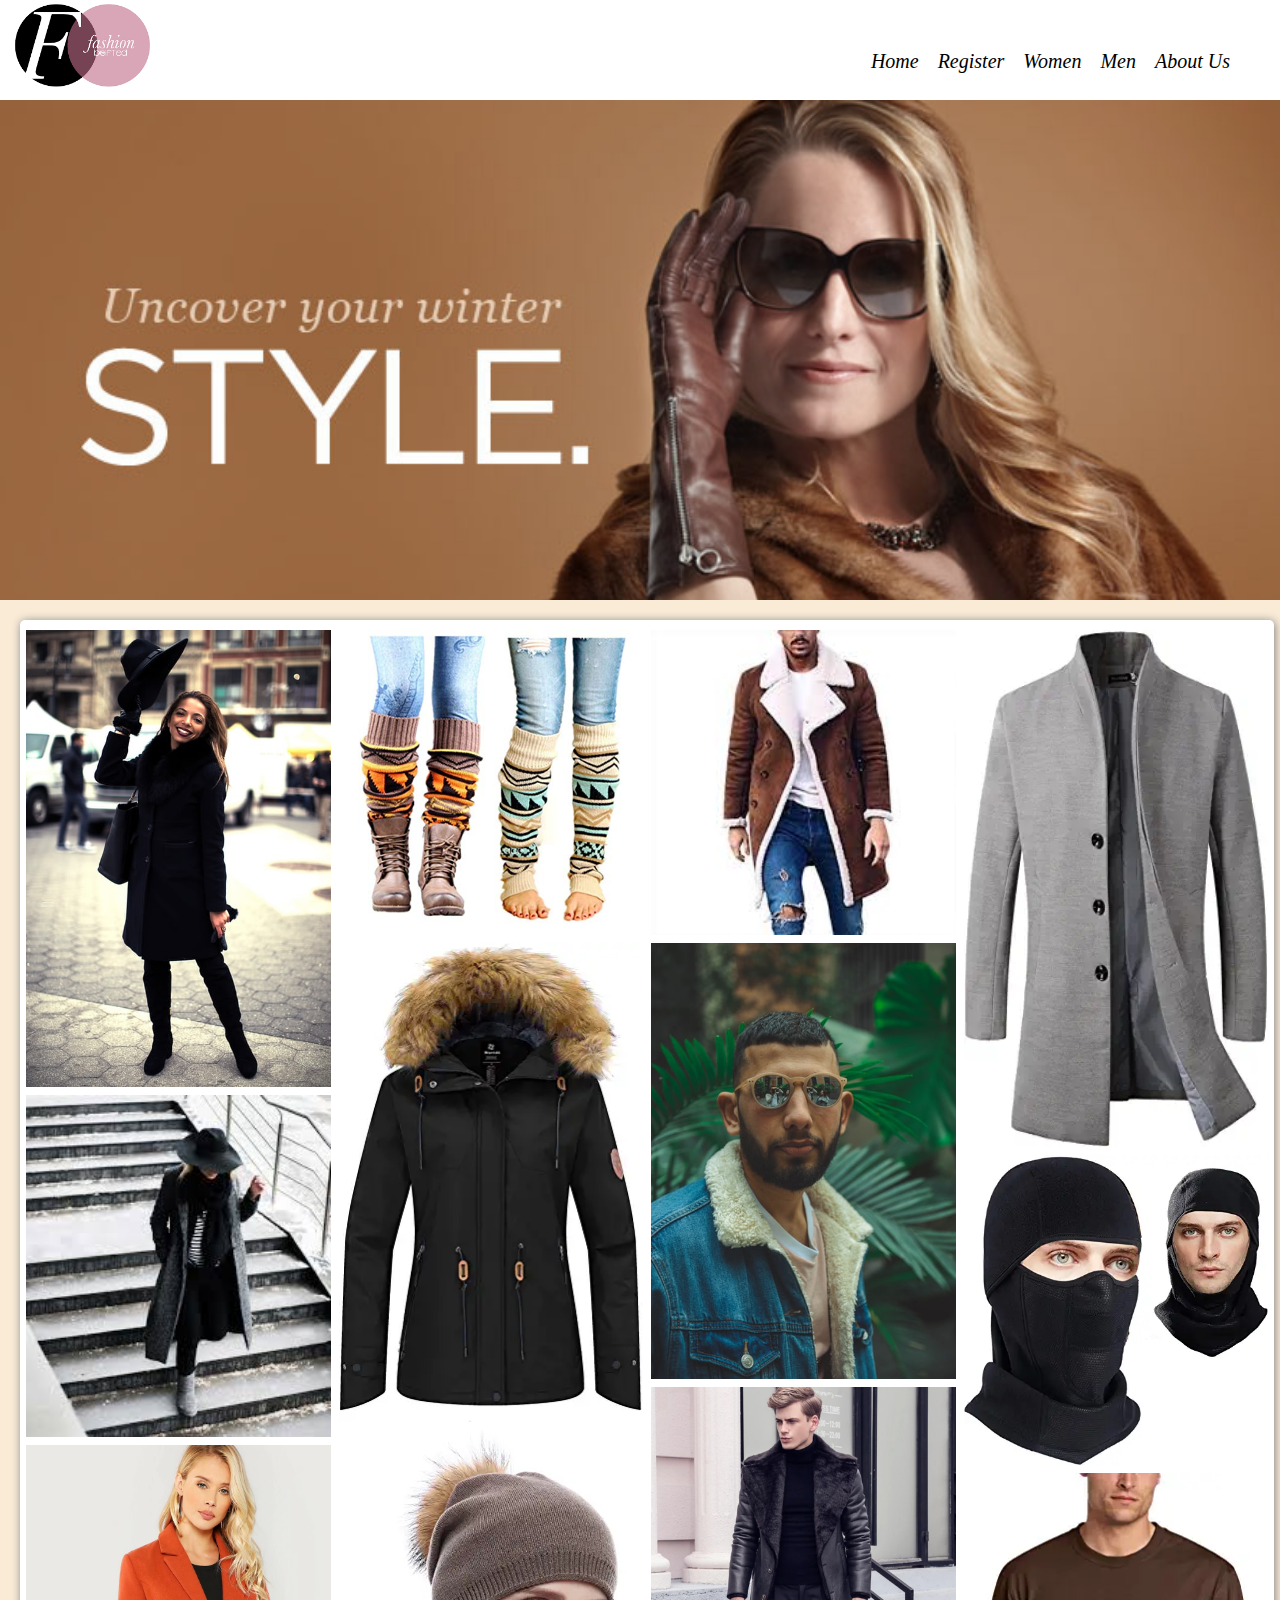
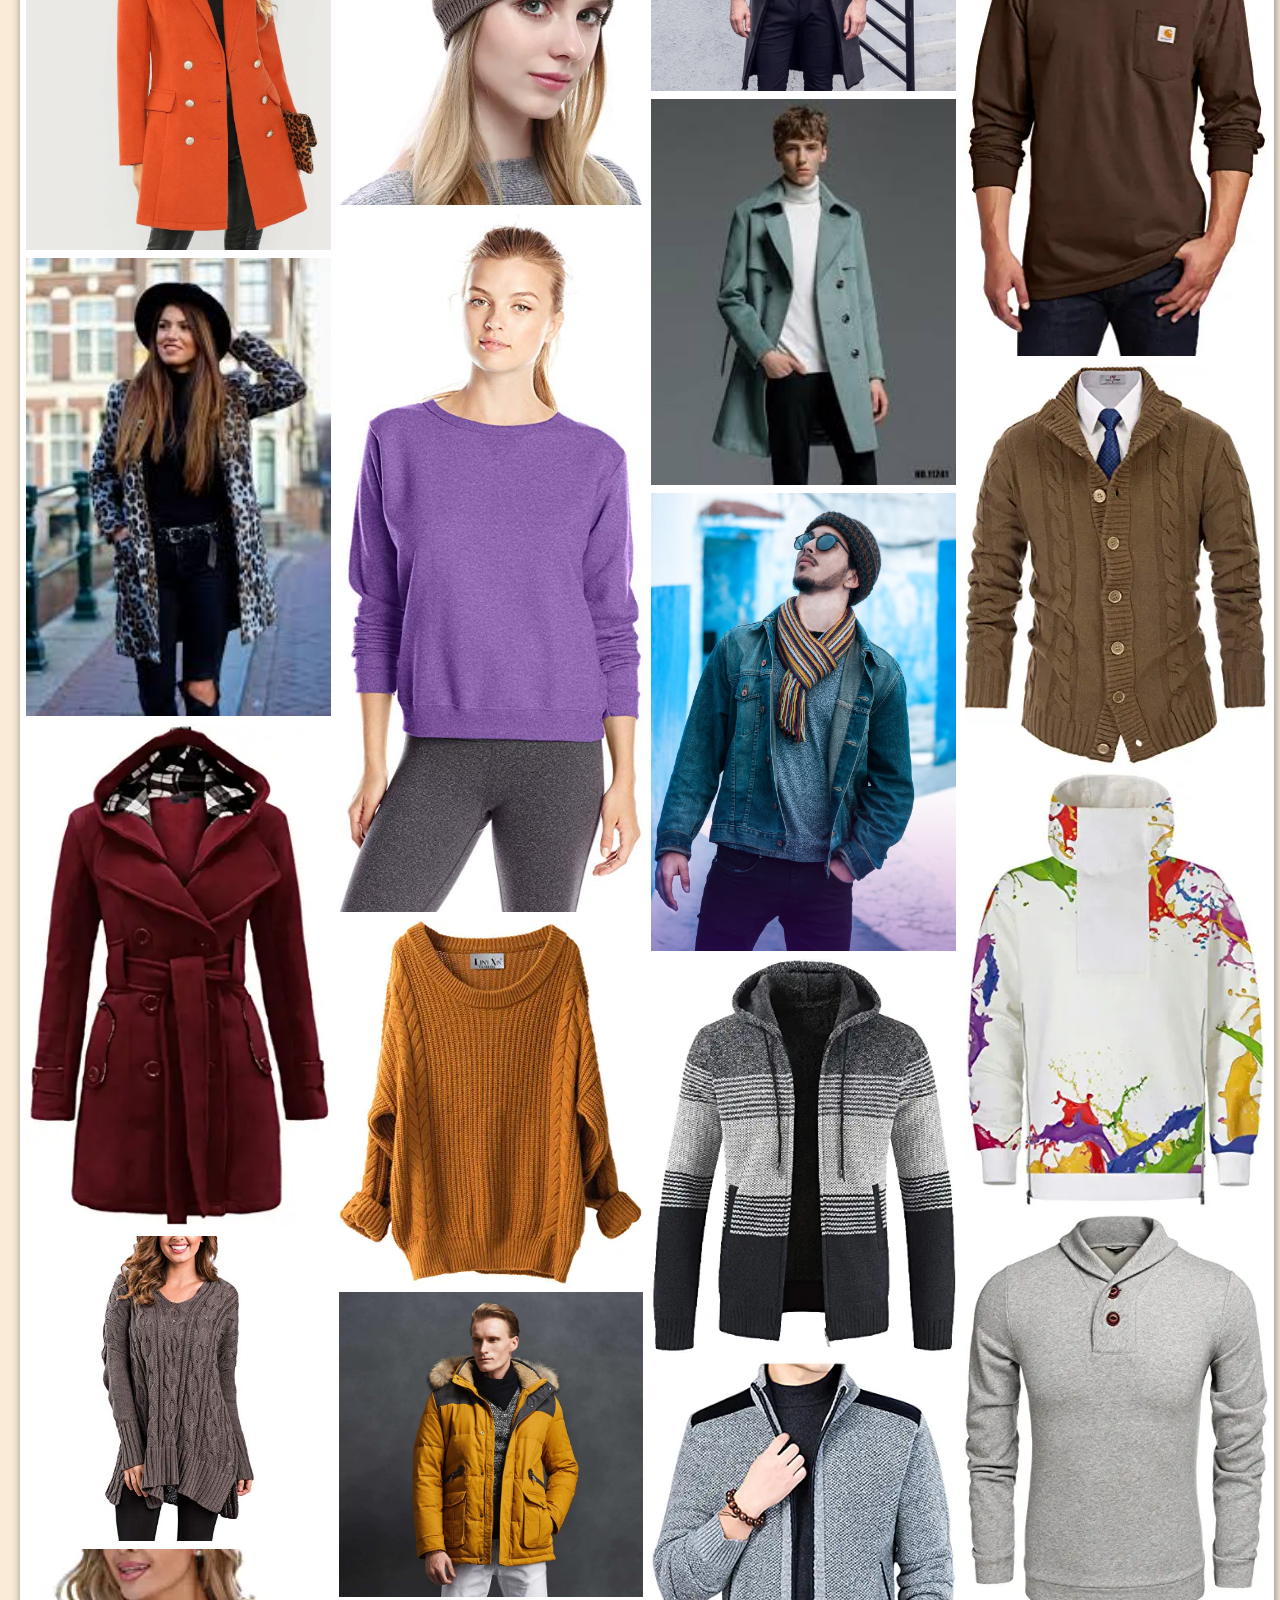
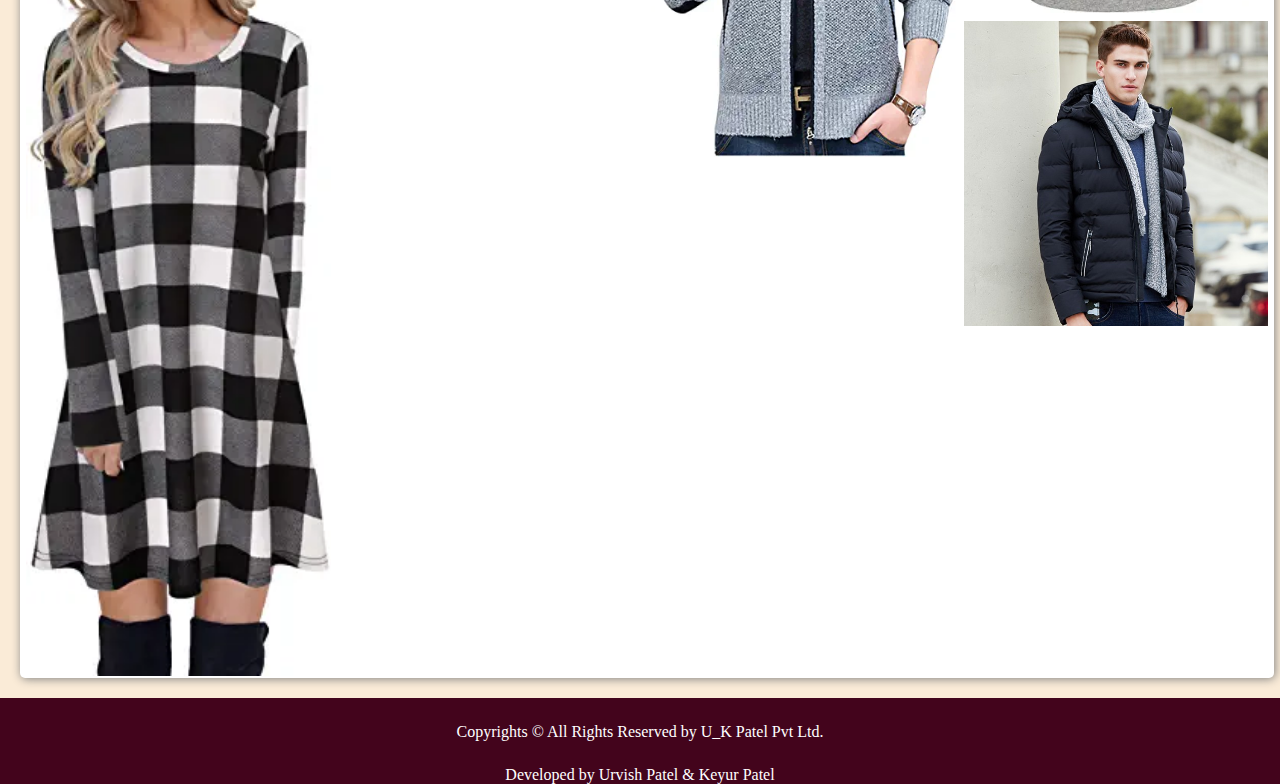
<file: project/index.html>
<!DOCTYPE html>
<html lang="en">

<head>
    <meta charset="UTF-8">
    <meta name="viewport" content="width=device-width,initial-scale=1.0">
    <title>Fashion Trends</title>
    <link rel="stylesheet" href="css/index.css">
    <link rel="stylesheet" href="css/header.css">
    <link rel="stylesheet" href="https://cdnjs.cloudflare.com/ajax/libs/font-awesome/4.7.0/css/font-awesome.min.css">
    <script>
        function myFunction() {
            var x = document.getElementById("navmenu");
            var y = document.getElementById("nav");
            if (x.className === "topnav") {
                x.className += " responsive";
                y.style.visibility = "visible";
            } else {
                x.className = "topnav";
                y.style.visibility = "hidden";
            }
        }
    </script>
</head>

<body>
    <header>
        <div class="headerbar">
            <div id="icon"></div>
            <div id="navmenu" class="topnav">
                <a class="nav" href="index.html"><label>Home</label></a>
                <a class="nav" href="register.html"><label>Register</label></a>
                <a class="nav" href="women.html"><label>Women</label></a>
                <a class="nav" href=men.html><label>Men</label></a>
                <a class="nav" href="aboutus.html"><label>About Us</label></a>
                <a href="javascript:void(0);" class="icon" onclick="myFunction()">
                    <i class="fa fa-bars"></i>
                </a>
            </div>
        </div>
    </header>
    <div class="headerbackground"></div>
    <!-- Photo Grid -->
    <div class="row">
        <div class="column">
            <img src="assets/images/women_pic11.jpg" style="width:100%">
            <img src="assets/images/women_black_coat.jpg" style="width:100%">
            <img src="assets/images/women_orange_coat_winter.jpg" style="width:100%">
            <img src="assets/images/women_tigerprint_coat.jpg" style="width:100%">
            <img src="assets/images/women_pic5.jpg" style="width:100%">
            <img src="assets/images/women_pic5a.jpg" style="width:100%">
            <img src="assets/images/women_pic6.jpg" style="width:100%">
        </div>
        <div class="column">
            <img src="assets/images/women_pic6a.jpg" style="width:100%">
            <img src="assets/images/women_pic1.jpg" style="width:100%">
            <img src="assets/images/women_pic2.jpg" style="width:100%">
            <img src="assets/images/women_pic3.jpg" style="width:100%">
            <img src="assets/images/women_pic4.jpg" style="width:100%">
            <img src="assets/images/Yellow_Winter_Jacket-Short.jpg" style="width:100%">
        </div>
        <div class="column">
            <img src="assets/images/winter_brown_coat.jpg" style="width:100%">
            <img src="assets/images/winter_denim_jacket.jpg" style="width:100%">
            <img src="assets/images/winter_leather_coat.png" style="width:100%">
            <img src="assets/images/winter_lightblue_coat.jpg" style="width:100%">
            <img src="assets/images/winter_denim_mufler.jpg" style="width:100%">
            <img src="assets/images/men_pic7.jpg" style="width:100%">
            <img src="assets/images/men_pic8.jpg" style="width:100%">
        </div>
        <div class="column">
            <img src="assets/images/men_pic1.jpg" style="width:100%">
            <img src="assets/images/men_pic2.jpg" style="width:100%">
            <img src="assets/images/men_pic3.jpg" style="width:100%">
            <img src="assets/images/men_pic4.jpg" style="width:100%">
            <img src="assets/images/men_pic5.jpg" style="width:100%">
            <img src="assets/images/men_pic6.jpg" style="width:100%">
            <img src="assets/images/men_pic9.jpg" style="width:100%">
        </div>
    </div>
    <footer>
        <div class="footertext1">
            <label>Copyrights © All Rights Reserved by U_K Patel Pvt Ltd.</label>
        </div>
        <div class="footertext2">
            <label>Developed by Urvish Patel & Keyur Patel</label>
        </div>
    </footer>
</body></html>
</file>
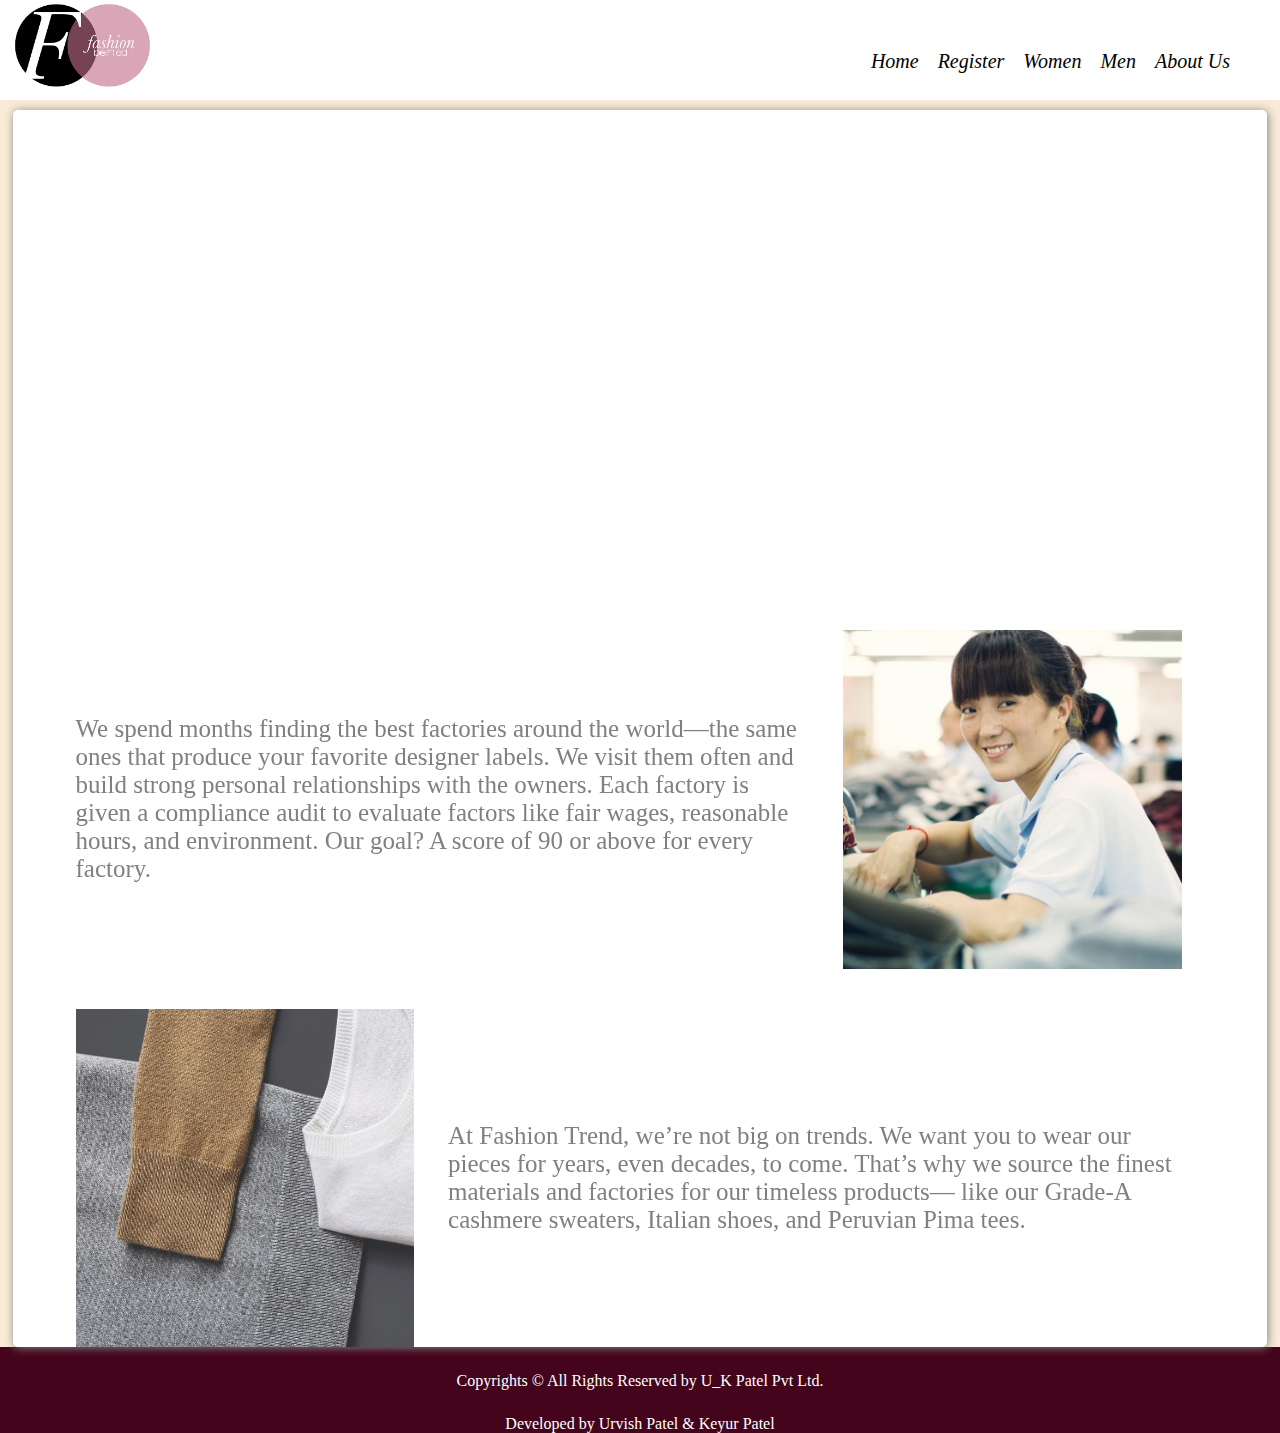
<file: project/aboutus.html>
<!DOCTYPE html>
<html lang="en">
<head>
    <meta charset="UTF-8">
     <meta name="viewport" content="width=device-width,initial-scale=1.0">
    <title>Fashion Trends | About Us</title>
    <link rel="stylesheet" href="css/aboutus.css">
    <link rel="stylesheet" href="css/header.css">
    <link rel="stylesheet" href="https://cdnjs.cloudflare.com/ajax/libs/font-awesome/4.7.0/css/font-awesome.min.css">
     <script>
        function myFunction() {
            var x = document.getElementById("navmenu");
            var y = document.getElementById("nav");
            if (x.className === "topnav") {
                x.className += " responsive";
                y.style.visibility = "visible";
            } else {
                x.className = "topnav";
                y.style.visibility = "hidden";
            }
        }
    </script>
</head>

<body>
    <header>
        <div class="headerbar">
            <div id="icon"></div>
            <div id="navmenu" class="topnav">
                <a class="nav" href="index.html"><label>Home</label></a>
                <a class="nav" href="register.html"><label>Register</label></a>
                <a class="nav" href="women.html"><label>Women</label></a>
                <a class="nav" href=men.html><label>Men</label></a>
                <a class="nav" href="aboutus.html"><label>About Us</label></a>
                <a href="javascript:void(0);" class="icon" onclick="myFunction()">
                    <i class="fa fa-bars"></i>
                </a>
            </div>
        </div>
    </header>
    <div class="main_content">
        <div class="video_content">
            <iframe src="https://www.youtube.com/embed/MQgfLINv7hM" frameborder="0" allow="accelerometer; autoplay; encrypted-media; gyroscope; picture-in-picture" allowfullscreen></iframe>
        </div>

        <div class="content">
            <div class="article">
                <p class="content_par1">
                    We spend months finding the best factories around the world—the same ones that produce your favorite designer labels. We visit them often and build strong personal relationships with the owners. Each factory is given a compliance audit to evaluate factors like fair wages, reasonable hours, and environment. Our goal? A score of 90 or above for every factory.</p>
                <img id="content_img1" src="assets/images/aboutus1.jpg" alt="About Us">
            </div>

            <div class="article">
                <img id="content_img2" src="assets/images/aboutus2.jpg" alt="About Us">
                <p class="content_par2">
                    At Fashion Trend, we’re not big on trends. We want you to wear our pieces for years, even decades, to come. That’s why we source the finest materials and factories for our timeless products— like our Grade-A cashmere sweaters, Italian shoes, and Peruvian Pima tees.</p>
            </div>
        </div>
    </div>
    <footer>
        <div class="footertext1">
            <label>Copyrights © All Rights Reserved by U_K Patel Pvt Ltd.</label>
        </div>
        <div class="footertext2">
            <label>Developed by Urvish Patel & Keyur Patel</label>
        </div>
    </footer>
</body></html>
</file>
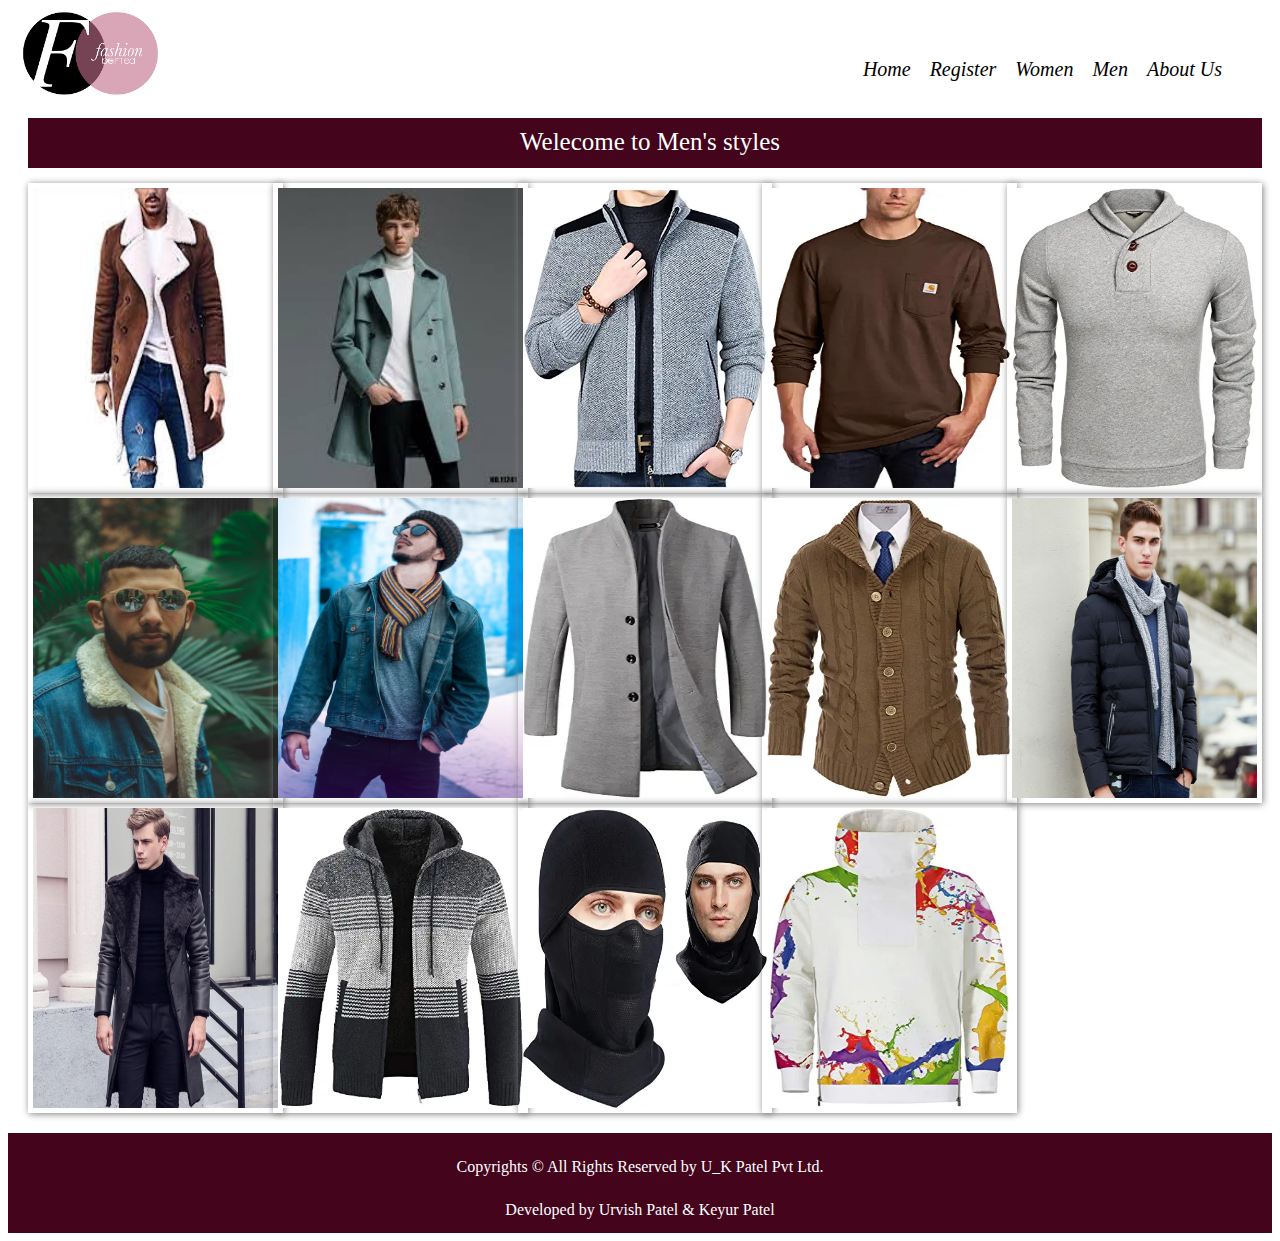
<file: project/men.html>
<!DOCTYPE html>
<html lang="en">

<head>
    <meta charset="UTF-8">
     <meta name="viewport" content="width=device-width,initial-scale=1.0">
    <title>Fashion Trends | men</title>
    <link rel="stylesheet" href="css/gallary.css">
    <link rel="stylesheet" href="css/header.css">
    <link rel="stylesheet" href="https://cdnjs.cloudflare.com/ajax/libs/font-awesome/4.7.0/css/font-awesome.min.css">
    <script>
        function myFunction() {
            var x = document.getElementById("navmenu");
            var y = document.getElementById("nav");
            if (x.className === "topnav") {
                x.className += " responsive";
                y.style.visibility = "visible";
            } else {
                x.className = "topnav";
                y.style.visibility = "hidden";
            }
        }
    </script>
</head>

<body>
    <header>
        <div class="headerbar">
            <div id="icon"></div>
            <div id="navmenu" class="topnav">
                <a class="nav" href="index.html"><label>Home</label></a>
                <a class="nav" href="register.html"><label>Register</label></a>
                <a class="nav" href="women.html"><label>Women</label></a>
                <a class="nav" href=men.html><label>Men</label></a>
                <a class="nav" href="aboutus.html"><label>About Us</label></a>
                <a href="javascript:void(0);" class="icon" onclick="myFunction()">
                    <i class="fa fa-bars"></i>
                </a>
            </div>
        </div>
    </header>
    <div class="photo_container">
       <div class="title">Welecome to Men's styles</div>
        <div class="column">
            <img src="assets/images/winter_brown_coat.jpg" style="width:100%">
            <img src="assets/images/winter_denim_jacket.jpg" style="width:100%">
            <img src="assets/images/winter_leather_coat.png" style="width:100%">
            <img src="assets/images/winter_lightblue_coat.jpg" style="width:100%">
            <img src="assets/images/winter_denim_mufler.jpg" style="width:100%">
            <img src="assets/images/men_pic7.jpg" style="width:100%">
            <img src="assets/images/men_pic8.jpg" style="width:100%">
            <img src="assets/images/men_pic1.jpg" style="width:100%">
            <img src="assets/images/men_pic2.jpg" style="width:100%">
            <img src="assets/images/men_pic3.jpg" style="width:100%">
            <img src="assets/images/men_pic4.jpg" style="width:100%">
            <img src="assets/images/men_pic5.jpg" style="width:100%">
            <img src="assets/images/men_pic6.jpg" style="width:100%">
            <img src="assets/images/men_pic9.jpg" style="width:100%">
        </div>
    </div>
    <footer>
        <div class="footertext1">
            <label>Copyrights © All Rights Reserved by U_K Patel Pvt Ltd.</label>
        </div>
        <div class="footertext2">
            <label>Developed by Urvish Patel & Keyur Patel</label>
        </div>
    </footer>
</body></html>
</file>
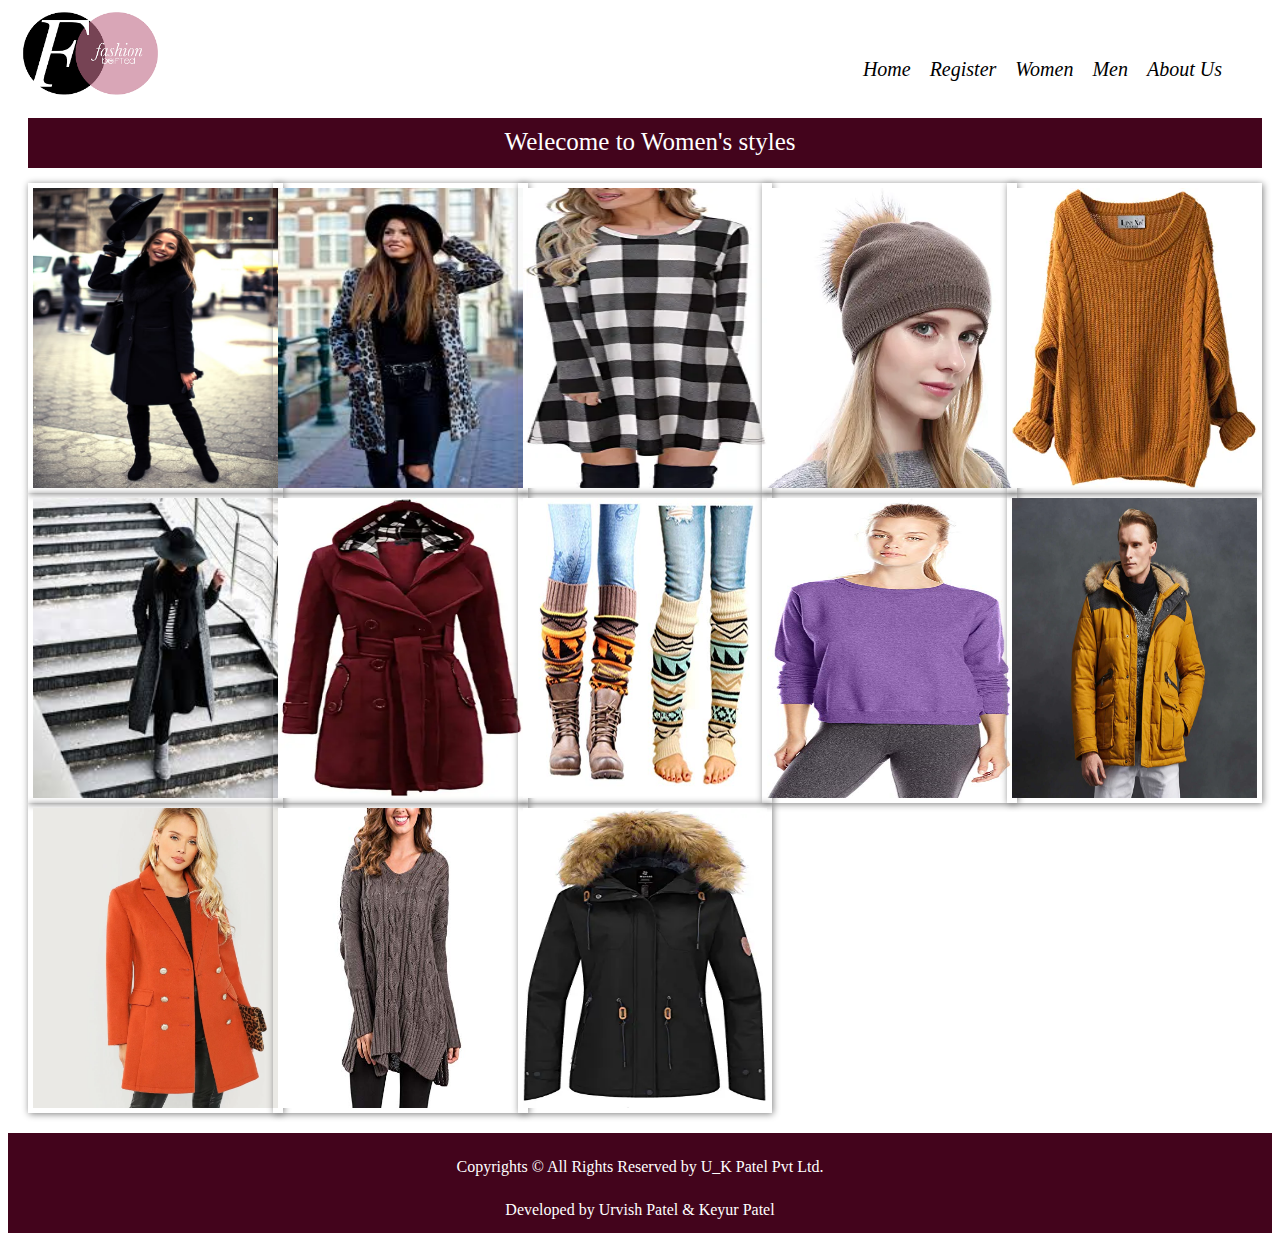
<file: project/women.html>
<!DOCTYPE html>
<html lang="en">

<head>
    <meta charset="UTF-8">
     <meta name="viewport" content="width=device-width,initial-scale=1.0">
    <title>Fashion Trends | women</title>
    <link rel="stylesheet" href="css/gallary.css">
    <link rel="stylesheet" href="css/header.css">
    <link rel="stylesheet" href="https://cdnjs.cloudflare.com/ajax/libs/font-awesome/4.7.0/css/font-awesome.min.css">
    <script>
        function myFunction() {
            var x = document.getElementById("navmenu");
            var y = document.getElementById("nav");
            if (x.className === "topnav") {
                x.className += " responsive";
                y.style.visibility = "visible";
            } else {
                x.className = "topnav";
                y.style.visibility = "hidden";
            }
        }
    </script>
</head>

<body>
    <header>
        <div class="headerbar">
            <div id="icon"></div>
            <div id="navmenu" class="topnav">
                <a class="nav" href="index.html"><label>Home</label></a>
                <a class="nav" href="register.html"><label>Register</label></a>
                <a class="nav" href="women.html"><label>Women</label></a>
                <a class="nav" href=men.html><label>Men</label></a>
                <a class="nav" href="aboutus.html"><label>About Us</label></a>
                <a href="javascript:void(0);" class="icon" onclick="myFunction()">
                    <i class="fa fa-bars"></i>
                </a>
            </div>
        </div>
    </header>
    <div class="photo_container">
       <div class="title">Welecome to Women's styles</div>
        <div class="column">
            <img src="assets/images/women_pic11.jpg" style="width:100%">
            <img src="assets/images/women_black_coat.jpg" style="width:100%">
            <img src="assets/images/women_orange_coat_winter.jpg" style="width:100%">
            <img src="assets/images/women_tigerprint_coat.jpg" style="width:100%">
            <img src="assets/images/women_pic5.jpg" style="width:100%">
            <img src="assets/images/women_pic5a.jpg" style="width:100%">
            <img src="assets/images/women_pic6.jpg" style="width:100%">
            <img src="assets/images/women_pic6a.jpg" style="width:100%">
            <img src="assets/images/women_pic1.jpg" style="width:100%">
            <img src="assets/images/women_pic2.jpg" style="width:100%">
            <img src="assets/images/women_pic3.jpg" style="width:100%">
            <img src="assets/images/women_pic4.jpg" style="width:100%">
            <img src="assets/images/Yellow_Winter_Jacket-Short.jpg" style="width:100%">
        </div>
    </div>
    <footer>
        <div class="footertext1">
            <label>Copyrights © All Rights Reserved by U_K Patel Pvt Ltd.</label>
        </div>
        <div class="footertext2">
            <label>Developed by Urvish Patel & Keyur Patel</label>
        </div>
    </footer>
</body></html>
</file>
<file: project/css/index.css>
* {
    margin: 0px;
    padding: 0px;
    box-sizing: border-box;
}

body {
    background-color: antiquewhite;
}

.headerbackground {
    background-image: url(../assets/images/cover_women_winter_style.jpg);
    background-size: cover;
    background-repeat: no-repeat;
    height: 500px;
    width: auto;
}

.row {
    display: flex;
    flex-wrap: wrap;
    padding: 2px 2px;
    margin: 20px 20px;
    width: 98%;
    background-color: white;
    filter: drop-shadow(1px 1px 5px gray);
    border-radius: 5px;
}

/* Create four equal columns that sits next to each other */
.column {
    flex: 25%;
    max-width: 25%;
    padding: 0 4px;
}

.column img {
    margin-top: 8px;
    vertical-align: middle;
    width: 100%;
}

/* Responsive layout - makes a two column-layout instead of four columns */
@media screen and (max-width: 800px) {
    .column {
        flex: 50%;
        max-width: 50%;
    }
}

/* Responsive layout - makes the two columns stack on top of each other instead of next to each other */
@media screen and (max-width: 600px) {
    .column {
        flex: 100%;
        max-width: 100%;
    }
}
</file>
<file: project/css/header.css>
.headerbar {
    background-color: white;
    height: 100px;
    width: auto;
    display: flex;
    justify-content: space-between;
}

#icon {
    background-image: url(../assets/images/logo1.png);
    width: 150px;
    height: 100px;
    background-size: cover;
    background-repeat: no-repeat;
}

#navmenu {
    margin-right: 50px;
    margin-top: 50px;
}

#navmenu a {
    text-decoration: none;
    color: black;
    font-style: oblique;
    font-size: 20px;
    margin-left: 15px;
}

.nav {
    visibility: visible;
}

.topnav .icon {
    display: none;
}

@media only screen and (max-width: 1024px) {
    .topnav a:not(last-child) {
        display: none;
    }

    .topnav a.icon {
        float: right;
        display: block;
    }

    .topnav.responsive {
        position: relative;
    }

    .topnav.responsive .icon {
        position: absolute;
        right: 0;
        top: 0;
    }

    .topnav.responsive a {
        float: none;
        display: block;
        z-index: 2;
    }

    .responsive .nav > label {
        color: white;
    }

    .responsive .nav {
        position: relative;
        left: 30px;
        bottom: -30px;
        padding-top: 10px;
        padding-bottom: 10px;
        background-color: #43041C;
        width: 200px;
        padding-left: 50px;
        border-radius: 5px;
        margin-top: 1px;
        opacity: 1;
    }

    .responsive .nav:hover {
        background-color: black;
    }
}

footer {
    background-color: #43041C;
}

footer > div {
    padding-top: 25px;
    color: white;
    text-align: center;
}
</file>
<file: project/css/aboutus.css>
@import url('https://fonts.googleapis.com/css?family=Inconsolata&display=swap');

* {
    margin: 0px;
    padding: 0px;
    box-sizing: border-box;
}

body {
    background-color: antiquewhite;
}

.headerbackground {
    background-image: url(../assets/images/backgroundimage_page1.jpg);
    background-size: cover;
    background-repeat: no-repeat;
    height: 500px;
    width: auto;
}

.headerbar {
    background-color: white;
    height: 100px;
    width: auto;
    display: flex;
    justify-content: space-between;
}

#icon {
    background-image: url(../assets/images/logo1.png);
    width: 150px;
    height: 100px;
    background-size: cover;
    background-repeat: no-repeat;

}

#navmenu {
    margin-right: 50px;
    margin-top: 50px;
    float: right;
    position: relative;
}

#navmenu ul {}

#navmenu ul li {
    list-style: none;
    display: inline;
    margin-left: 15px;
}

#navmenu ul li a {
    text-decoration: none;
    color: black;
    font-style: oblique;
    font-size: 20px
}


/*-------------------------*/
.main_content {

    width: 98%;
    margin: auto;
    margin-top: 10px;
    background-color: white;
    filter: drop-shadow(1px 1px 5px gray);
    border-radius: 5px;

}


.video_content {
    padding-top: 20px;
    display: flex;
    justify-content: center;
}

.video_content iframe {
    width: 80%;
    height: 450px;
}

.content_para {
    width: 60%;
    margin: auto;
    font-size: 60px;

}

/*-------------------*/
.content {
    width: 90%;
    margin: auto;
    margin-top: 50px;
}

.article {
    display: flex;
    margin-top: 40px;

}

#content_img1 {
    width: 30%;
    height: 30%;
    margin-left: 3%;

}

.content_par1 {
    display: flex;
    align-items: center;
    width: 65%;
    font-size: 25px;
    color: gray;
}

#content_img2 {
    width: 30%;
    height: 30%;
    margin-right: 3%;

}

.content_par2 {
    display: flex;
    align-items: center;
    width: 65%;
    font-size: 25px;
    color: gray;
}
</file>
<file: project/css/gallary.css>
/* Create four equal columns that sits next to each other */
.column {
    line-height: 0;
    column-count: 5;
    column-gap: 0px;
}

.photo_container {
    margin: 10px 20px;
}

.column img {
    width: 200px;
    height: 300px;
    padding: 5px;
    box-shadow: 1px 1px 7px grey;
    overflow: hidden;
}

.column img:hover {
    transform: scale(1.1);
    filter: contrast(150%);
}

.column img {
    transition: transform .5s ease;
}

footer {
    background-color: #43041C;
    height: 100px;
    margin-top: 20px;
}

@media (max-width: 1200px) {
    .column {
        column-count: 4;
    }
}

@media (max-width: 1000px) {
    .column {
        column-count: 3;
    }
}

@media (max-width: 800px) {
    .column {
        column-count: 2;
    }
}

@media (max-width: 400px) {
    .column {
        column-count: 1;
    }
}
.title{
    font-size: 25px;
    width: 100%;
    display: flex;
    justify-content: center;
    margin-bottom: 15px;
    height: 40px;
    color: white;
    background: #43041C;
    padding-top: 10px;
    padding-left: 10px;
}
</file>
